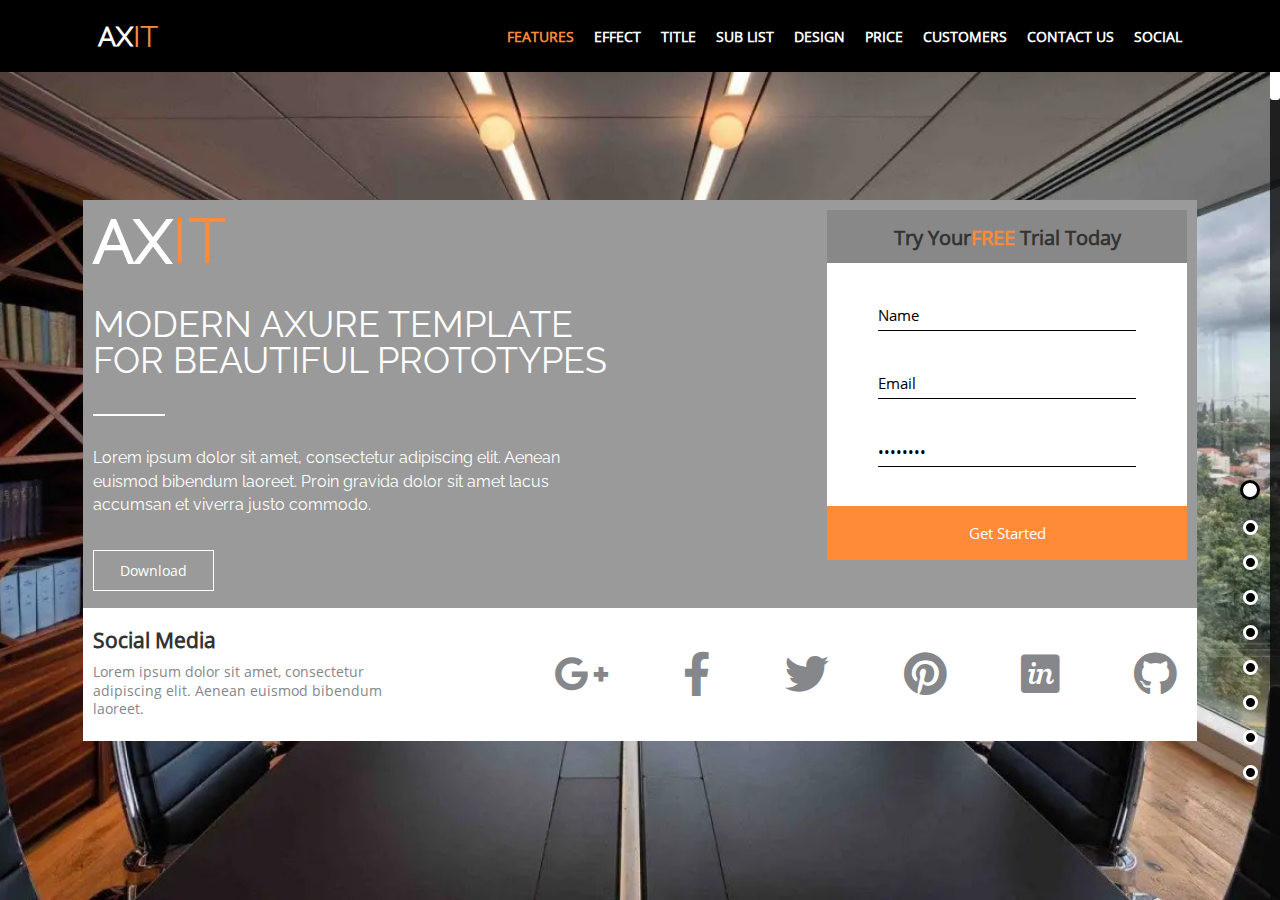
<file: index.html>
<!DOCTYPE html><html lang="en"> <head>	<title>Paralax</title>	<meta charset="UTF-8">	<meta name="format-detection" content="telephone=no">	<link rel="stylesheet" href="css/style.min.css">	<link rel="shortcut icon" href="favicon.ico">	<!-- <meta name="robots" content="noindex, nofollow"> -->	<!-- <meta name="viewport" content="width=device-width, initial-scale=1.0, maximum-scale=1.0, user-scalable=0"> -->	<meta name="viewport" content="width=device-width, initial-scale=1.0"></head><body>	<div class="wrapper">		<header class="header">	<div class="header__content">		<a href="#" class="header__logo">			<div class="logo">				<span>AX</span>				<span>IT</span>			</div>		</a>		<div class="header__menu menu">			<div class="icon-menu">				<span></span>				<span></span>				<span></span>			</div>			<nav class="menu__body">				<ul class="menu__list">					<li><a href="#" class="menu__link">Features</a></li>					<li><a href="#" class="menu__link">effect</a></li>					<li><a href="#" class="menu__link">title</a></li>					<li><a href="#" class="menu__link">sub list</a></li>					<li><a href="#" class="menu__link">design</a></li>					<li><a href="#" class="menu__link">Price</a></li>					<li><a href="#" class="menu__link">Customers</a></li>								<li><a href="#" class="menu__link">Contact us</a></li>					<li><a href="#" class="menu__link">Social</a></li>				</ul>			</nav>		</div>	</div></header>		<main class="page ">			<!-- data-swiper-parallax-opacity="0" data-swiper-parallax="-100%" data-swiper-parallax-duration="1000" --><div class="swiper-scroll">	<div class="swiper-scroll__conteiner">		<!-- ! MAIN BLOCK -->		<div class="swiper-scroll-slide">			<div class="swiper-scroll-slide__pic _pic" data-swiper-parallax-duration="1000">				<picture><source srcset="img/ofis.webp" type="image/webp"><img src="img/ofis.jpg" alt="#"></picture>			</div>			<div class="swiper-scroll-slide__slide-body" data-swiper-parallax-duration="1500">				<div class="swiper-scroll-slide__colums">					<div class=" colum colum-axit">						<div class="colum-axit__title">AX<span>IT</span></div>						<div class="colum-axit__sub-title">MODERN AXURE TEMPLATE							FOR BEAUTIFUL PROTOTYPES						</div>						<div class="white-line"></div>						<div class="colum-axit__text text">Lorem ipsum dolor sit amet, consectetur adipiscing elit. Aenean							euismod bibendum laoreet. Proin gravida dolor sit amet lacus							accumsan et viverra justo commodo.</div>						<div class="colum-axit__row-button">							<div class="colum-axit__button">								<a class="colum-axit__link" href="#">Download</a>							</div>						</div>						<!-- data-spollers="600,max" -->					</div>					<div class="colum colum-form">						<form action="#" class="form" data-spollers="600,max">	<div class="form__ttile" data-spoller>Try Your<span>FREE</span> Trial Today</div>	<div class="form__body">		<div class="form__inputs">			<div class="form__line">				<label for="form-name"  class="form__label"></label>				<input id="form-name" class="input _req" autocomplete="off" type="text" name="form[]" data-erroe="Ошибка"					data-value="Name">			</div>			<div class="form__line">				<label for="form-email" class="form__label"></label>				<input id="form-email" class="input _req" autocomplete="off" type="text" name="form[]" data-erroe="Ошибка"					data-value="Email">			</div>			<div class="form__line">				<label for="form-password"  class="form__label"></label>				<input id="form-password" class="input _req" autocomplete="off" type="password" name="form[]"					data-erroe="Ошибка" data-value="Password">			</div>		</div>		<button  id="form-button" class="form__button">Get Started</button>	</div></form>					</div>				</div>				<div class="row-social">					<div class="row-social__colum-content ">						<div class="row-social__title">Social Media</div>						<div class="row-social__text text">Lorem ipsum dolor sit amet, consectetur adipiscing elit.							Aenean euismod bibendum laoreet.</div>					</div>					<div class="row-social__colum-icons">						<div class="icon-fonts">							<a href="#" class="_icon-google-plus"></a>							<a href="#" class="_icon-facebook"></a>							<a href="#" class="_icon-twitter"></a>							<a href="#" class="_icon-pinterest"></a>							<a href="#" class="_icon-invision"></a>							<a href="#" class="_icon-github"></a>						</div>					</div>				</div>			</div>		</div>		<!-- ! slide  slide-body_tabs -->		<div class="swiper-scroll-slide" data-swiper-parallax-opacity="0" data-swiper-parallax="0%"			data-swiper-parallax-duration="1000">			<div class="swiper-scroll-slide__slide-body swipbody swip-body-tabs" data-swiper-parallax-opacity="0"				data-swiper-parallax="0%" data-swiper-parallax-duration="1000">				<div class="tabs _tabs">					<div class="tabs__conteiner">						<div class="tabs__items">							<div class="tabs__item _tabs-item _active">TAB 1</div>							<div class="tabs__item _tabs-item">TAB 2</div>							<div class="tabs__item _tabs-item">TAB 3</div>						</div>						<div class="tabs__blocks _tabs-block _active">							<div class="tab-block">								<div class="tab-block__colum">									<div class="tab-block__title">Tabs with soft transitioning effect.</div>									<div class="tab-block__text text">Lorem ipsum dolor sit amet, consectetur adipiscing elit.										Aenean euismod										bibendum laoreet. Proin gravida dolor sit amet lacus accumsan et viverra										justo commodo. Proin sodales pulvinar tempor. Cum sociis natoque										penatibus et magnis dis parturient montes.										Lorem ipsum dolor sit amet, consectetur adipiscing elit. Aenean euismod										bibendum laoreet.</div>									<div class="tab-block__button">										<a href="#" class="_btn">Download</a>									</div>								</div>								<div class="tab-block__colum _pic">									<picture><source srcset="img/city.webp" type="image/webp"><img src="img/city.jpg" alt="city"></picture>								</div>							</div>							<div class="tabs__block tab-block"></div>							<div class="tabs__block tab-block"></div>						</div>						<div class="tabs__block _tabs-block">							<div class="tabs-swiper"></div>						</div>						<div class="tabs__block _tabs-block">							<div class="tabs-text">								Lorem ipsum dolor sit amet consectetur, adipisicing elit. Asperiores, assumenda aliquid								recusandae nemo cum ipsum vitae accusantium praesentium fugiat excepturi inventore nam illo								quaerat consectetur quisquam minima delectus corporis ratione!							</div>						</div>					</div>				</div>			</div>		</div>		<!-- ! slide features-1 -->		<div class="swiper-scroll-slide">			<div class="swiper-scroll-slide__slide-body" data-swiper-parallax-opacity="0" data-swiper-parallax="-100%"				data-swiper-parallax-duration="1000">				<div class="two-blocks features-1">					<div class="two-blocks__conteiner features-1__conteiner">						<div class="two-blocks__colum _pic">							<picture><source srcset="img/city.webp" type="image/webp"><img src="img/city.jpg" alt="city"></picture>						</div>						<div class="two-blocks__colum features-1__colum">							<h3>Sub list section</h3>							<div class="line orang"></div>							<div class="twoblocks-colum__text text">Lorem ipsum dolor sit amet, consectetur adipiscing elit.								Aenean								euismod bibendum laoreet. Proin gravida dolor sit amet lacus								accumsan et viverra justo commodo.</div>							<div class="twoblocks-colum__items">								<div class="twoblocks-item">									<div class="twoblocks-item__colum _pic">										<picture><source srcset="img/2.webp" type="image/webp"><img src="img/2.png" alt="ico"></picture>									</div>									<div class="twoblocks-item__colum">										<div class="twoblocks-item__title">Title</div>										<div class="twoblocks-item__text text">											Lorem ipsum dolor sit amet, consectetur adipiscing elit.											Aenean euismod bibendum laoreet. Proin gravida dolor											sit amet lacus accumsan et viverra justo commodo.										</div>									</div>								</div>								<div class="twoblocks-item">									<div class="twoblocks-item__colum _pic">										<picture><source srcset="img/2.webp" type="image/webp"><img src="img/2.png" alt="ico"></picture>									</div>									<div class="twoblocks-item__colum">										<div class="twoblocks-item__title">Title</div>										<div class="twoblocks-item__text text">											Lorem ipsum dolor sit amet, consectetur adipiscing elit.											Aenean euismod bibendum laoreet. Proin gravida dolor											sit amet lacus accumsan et viverra justo commodo.										</div>									</div>								</div>							</div>						</div>					</div>				</div>			</div>		</div>		<!-- ! slide  features-2-->		<div class="swiper-scroll-slide">			<div class="swiper-scroll-slide__slide-body" data-swiper-parallax-opacity="0" data-swiper-parallax="100%"				data-swiper-parallax-duration="1000">				<div class="two-blocks features-2">					<div class="two-blocks__conteiner features-2__conteiner">						<div class="two-blocks__colum features-2__colum">							<h3>Sub list section</h3>							<div class="line orang"></div>							<div class="twoblocks-colum__text text">								Lorem ipsum dolor sit amet, consectetur adipiscing elit.								Aenean								euismod bibendum laoreet. Proin gravida dolor sit amet lacus								accumsan et viverra justo commodo.								<br><br>								Lorem ipsum dolor sit amet consectetur adipisicing elit. Totam dolor sequi earum placeat eveniet								tenetur iste vel aperiam, dolores sunt ex minus?							</div>						</div>						<div class="two-blocks__colum _pic">							<picture><source srcset="img/city.webp" type="image/webp"><img src="img/city.jpg" alt="city"></picture>						</div>					</div>				</div>			</div>		</div>		<!-- ! slide  why-->		<div class="swiper-scroll-slide" data-swiper-parallax-opacity="0" data-swiper-parallax="-100%"			data-swiper-parallax-duration="1000">			<div class="swiper-scroll-slide__slide-body">				<div class="three-colum why">					<div class="three-colum__conteiner why-conteiner">						<div class="three-colum__row-title">							<h2>WHY THIS IS AWESOME</h2>							<div class="line orang"></div>							<div class="three-colum__sub-title text">Lorem ipsum dolor sit amet, consectetur adipiscing elit.							</div>						</div>						<div class="three-colum__row-items why-items">							<div class="three-item">								<div class="three-item__pic">									<picture><source srcset="img/2.webp" type="image/webp"><img src="img/2.png" alt="ico"></picture>								</div>								<h3>Thoughtful Design</h3>								<div class="three-item__text text">Lorem ipsum dolor sit amet, consectetur adipiscing									elit. Aenean euismod bibendum laoreet. Proin gravida									dolor sit amet lacus accumsan et viverra.</div>							</div>							<div class="three-item">								<div class="three-item__pic">									<picture><source srcset="img/3.webp" type="image/webp"><img src="img/3.png" alt="ico"></picture>								</div>								<h3>Thoughtful Design</h3>								<div class="three-item__text text">Lorem ipsum dolor sit amet, consectetur adipiscing									elit. Aenean euismod bibendum laoreet. Proin gravida									dolor sit amet lacus accumsan et viverra.</div>							</div>							<div class="three-item">								<div class="three-item__pic">									<picture><source srcset="img/4.webp" type="image/webp"><img src="img/4.png" alt="ico"></picture>								</div>								<h3>Thoughtful Design</h3>								<div class="three-item__text text">Lorem ipsum dolor sit amet, consectetur adipiscing									elit. Aenean euismod bibendum laoreet. Proin gravida									dolor sit amet lacus accumsan et viverra.</div>							</div>						</div>					</div>				</div>			</div>		</div>		<!-- ! slide  price-->		<div class="swiper-scroll-slide" data-swiper-parallax-opacity="0" data-swiper-parallax="-100%"			data-swiper-parallax-duration="1000">			<div class="swiper-scroll-slide__slide-body">				<div class="three-colum price">					<div class="three-colum__conteiner price-conteiner">						<div class="three-colum__row-title">							<h2>PRICING OPTIONS</h2>							<div class="line white"></div>							<div class="three-colum__sub-title text">Lorem ipsum dolor sit amet, consectetur adipiscing elit.							</div>						</div>						<div class="three-colum__row-items price-items">							<a href="#" class="price-item">								<div class="price-item__conteiner">									<div class="price-item__header">Basic</div>									<div class="price-item__body">										<div class="price-item__dolar">$<span>0</span></div>										<div class="price-item__text text">Monthly Payment</div>									</div>									<div class="price-item__footer">										<span></span>									</div>								</div>							</a>							<a href="#" class="price-item">								<div class="price-item__conteiner">									<div class="price-item__header">Professional</div>									<div class="price-item__body">										<div class="price-item__dolar">$<span>19</span></div>										<div class="price-item__text text">Monthly Payment</div>									</div>									<div class="price-item__footer">										<span>OUR MOST POPULAR</span>									</div>								</div>							</a>							<a href="#" class="price-item">								<div class="price-item__conteiner">									<div class="price-item__header">Enterprise</div>									<div class="price-item__body">										<div class="price-item__dolar">$<span>70</span></div>										<div class="price-item__text text">Monthly Payment</div>									</div>									<div class="price-item__footer">										<span></span>									</div>								</div>							</a>						</div>					</div>				</div>			</div>		</div>		<!-- ! slide  CUSTOMERS-->		<div class="swiper-scroll-slide" data-swiper-parallax-opacity="0" data-swiper-parallax="-100%"			data-swiper-parallax-duration="1000">			<div class="swiper-scroll-slide__slide-body">				<div class="three-colum customers">					<div class="three-colum__conteiner customers-conteiner">						<div class="three-colum__row-title">							<h2>WHAT OUR CUSTOMERS ARE SAYING</h2>							<div class="line orang"></div>							<div class="three-colum__sub-title text">Lorem ipsum dolor sit amet, consectetur adipiscing elit.							</div>						</div>						<div class="three-colum__row-items customers-items">							<a href="#" class="customers-item">								<div class="customers-item__conteiner">									<div class="customers-item__text text">Lorem ipsum dolor sit amet,										consectetur adipisicing elit. Doloribus										accusamus expedita repellat similique										odio aspernatur ex, architecto eaque										quo suscipit.</div>									<div class="customers-item__info-row">										<div class="customers-item__pic _pic">											<img src="img/ava.webp" alt="ava">										</div>										<div class="customers-item__name">Jeremy H.											<div class="customers-item__custumers">Manager</div>										</div>									</div>								</div>							</a>							<a href="#" class="customers-item">								<div class="customers-item__conteiner">									<div class="customers-item__text text">Lorem ipsum dolor sit amet,										consectetur adipisicing elit. Doloribus										accusamus expedita repellat similique										odio aspernatur ex, architecto eaque										quo suscipit.</div>									<div class="customers-item__info-row">										<div class="customers-item__pic _pic">											<img src="img/ava.webp" alt="ava">										</div>										<div class="customers-item__name">Jeremy H.											<div class="customers-item__custumers">Manager</div>										</div>									</div>								</div>							</a>							<a href="#" class="customers-item">								<div class="customers-item__conteiner">									<div class="customers-item__text text">Lorem ipsum dolor sit amet,										consectetur adipisicing elit. Doloribus										accusamus expedita repellat similique										odio aspernatur ex, architecto eaque										quo suscipit.</div>									<div class="customers-item__info-row">										<div class="customers-item__pic _pic">											<img src="img/ava.webp" alt="ava">										</div>										<div class="customers-item__name">Jeremy H.											<div class="customers-item__custumers">Manager</div>										</div>									</div>								</div>							</a>						</div>					</div>				</div>			</div>		</div>		<!-- ! slide  STYLISH-->		<div class="swiper-scroll-slide" data-swiper-parallax-opacity="0" data-swiper-parallax="-100%"			data-swiper-parallax-duration="1000">			<div class="stilish-grey-body">				<div class="three-colum stilish">					<div class="three-colum__conteiner stilish-conteiner">						<div class="three-colum__row-title stilish-row-title">							<h2>STYLISH AXURE DESIGN</h2>							<div class="line white"></div>							<div class="three-colum__sub-title text">Lorem ipsum dolor sit amet, consectetur adipiscing elit.							</div>						</div>						<div class="three-colum__button">							<a href="#" class="_btn">Download</a>						</div>					</div>				</div>			</div>			<div class="swiper-scroll-slide__slide-body contact-us">				<!-- ! CONTACT US ========================================================================= -->				<div class="three-colum__row-title">					<h2>CONTACT US</h2>					<div class="line orang"></div>					<div class="three-colum__sub-title text">Lorem ipsum dolor sit amet, consectetur adipiscing elit.					</div>				</div>				<form action="#" class="form-us">					<div class="form-us__body">						<div class="form-us__row-body">							<div class="form-us__inputs">								<div class="form-us__inputs-conteiner">									<div class="form-us__line">										<label for="form-us-name" class="form-us__label"></label>										<input id="form-us-name" class="input _req" autocomplete="off" type="text" name="form[]"											data-erroe="Ошибка" data-value="Name">									</div>									<div class="form-us__line">										<label for="form-us-Email" class="form-us__label"></label>										<input id="form-us-Email" class="input _req" autocomplete="off" type="text" name="form[]"											data-erroe="Ошибка" data-value="Email">									</div>									<div class="form-us__line">										<label for="form-us-Subject" class="form-us__label"></label>										<input id="form-us-Subject" class="input _req" autocomplete="off" type="text"											name="form[]" data-erroe="Ошибка" data-value="Subject">									</div>								</div>							</div>							<div class="form-us__area-conteiner">								<textarea class="form-us__area text" id="#" cols="1" rows="1" name="form[]"									data-value="message"></textarea>							</div>						</div>						<div class="form-us__button">							<button id="form-us-button" class="_btn">Send Message</button>						</div>					</div>				</form>			</div>		</div>		<!-- ! slide  CUSTOMERS-->		<div class="swiper-scroll-slide footer" data-swiper-parallax-opacity="0.5" data-swiper-parallax="-50%"			data-swiper-parallax-duration="1500">			<footer class="footer">				<div class="footer__pic _pic" data-swiper-parallax-opacity="0" data-swiper-parallax="-100%"					data-swiper-parallax-duration="1000">					<picture><source srcset="img/footer.webp" type="image/webp"><img src="img/footer.jpg" alt="footer"></picture>				</div>				<div class="footer-row-social__colum-icons">					<div class="footer-icon-fonts">						<a href="#" class="_icon-google-plus"></a>						<a href="#" class="_icon-facebook"></a>						<a href="#" class="_icon-twitter"></a>						<a href="#" class="_icon-pinterest"></a>						<a href="#" class="_icon-invision"></a>						<a href="#" class="_icon-github"></a>					</div>				</div>			</footer>			<div class="swiper-scroll-slide__slide-body">			</div>		</div>	</div></div><div class="swiper-scroll__pagination"></div><div class="swiper-scroll__scroll"></div>		</main>			</div>	<div class="popup popup_popup">	<div class="popup__content">		<div class="popup__body">			<div class="popup__close"></div>		</div>	</div></div><div class="popup popup_massagename-message">	<div class="popup__content">		<div class="popup__body">			<div class="popup__close"></div>		</div>	</div></div><div class="popup popup_video">	<div class="popup__content">		<div class="popup__body">			<div class="popup__close popup__close_video"></div>			<div class="popup__video _video"></div>		</div>	</div></div>	<!-- Swiper --><!-- <script src="https://unpkg.com/swiper/swiper-bundle.min.js"></script> --><script src="js/vendors.min.js"></script><script src="js/app.min.js"></script></body></html>
</file>
<file: css/style.min.css>
@charset "UTF-8";@font-face{font-family:OpenSans;font-display:swap;src:url(../fonts/OpenSans.woff) format("woff"),url(../fonts/OpenSans.woff2) format("woff2");font-weight:400;font-style:normal}@font-face{font-family:Raleway;font-display:swap;src:url(../fonts/Raleway.woff) format("woff"),url(../fonts/Raleway.woff2) format("woff2");font-weight:400;font-style:normal}@font-face{font-family:icons;font-display:swap;src:url(../fonts/icons.woff) format("woff"),url(../fonts/icons.woff2) format("woff2");font-weight:400;font-style:normal}@font-face{font-family:icons;font-display:swap;src:url(../fonts/icons.woff) format("woff"),url(../fonts/icons.woff2#icons) format("woff2");font-weight:400;font-style:normal;font-display:block}[class*=" _icon-"]:before,[class^=_icon-]:before{color:#86878b;font-size:44px;font-family:icons;font-style:normal;font-weight:400;font-variant:normal;text-transform:none;line-height:1;-webkit-font-smoothing:antialiased;-moz-osx-font-smoothing:grayscale}[class*=" _icon-"]:before,[class^=_icon-]:before{display:block}._icon-google-plus:before{content:""}._icon-facebook:before{content:""}._icon-twitter:before{content:""}._icon-pinterest:before{content:""}._icon-invision:before{content:""}._icon-github:before{content:""}*{padding:0;margin:0;border:0}*,:after,:before{-webkit-box-sizing:border-box;box-sizing:border-box}aside,footer,header,nav,section{display:block}html{font-size:16px}body,html{height:100%;min-width:320px}body{line-height:1;font-family:OpenSans;-ms-text-size-adjust:100%;-moz-text-size-adjust:100%;-webkit-text-size-adjust:100%}button,input,textarea{font-family:OpenSans;font-size:inherit}input::-ms-clear{display:none}button{cursor:pointer;background-color:inherit}button::-moz-focus-inner{padding:0;border:0}a,a:visited{text-decoration:none}a:hover{text-decoration:none}ul li{list-style:none}img{vertical-align:top}h1,h2,h3,h4,h5,h6{font-weight:inherit;font-size:inherit}body{scroll-behavior:smooth;color:#000}body._lock{overflow:visible}.wrapper{width:100%;min-height:100%;overflow:hidden}._container{max-width:1102px;margin:0 auto}.btn{display:-webkit-inline-box;display:-ms-inline-flexbox;display:inline-flex;padding:0 0}.btn._fw{width:100%}.select{position:relative}.select__item{position:relative}.select__title{color:#000;border:1px solid #d9d9d9;background-color:#fff;cursor:pointer;border-radius:4px}.select__value{display:-webkit-box;display:-ms-flexbox;display:flex;font-size:14px;height:30px;padding:0 15px;-webkit-box-align:center;-ms-flex-align:center;align-items:center;-webkit-box-pack:justify;-ms-flex-pack:justify;justify-content:space-between;-webkit-box-orient:horizontal;-webkit-box-direction:reverse;-ms-flex-direction:row-reverse;flex-direction:row-reverse}.select__value span{height:1em;overflow:hidden;display:-webkit-box;-webkit-line-clamp:1;-webkit-box-orient:vertical}.select__value:before{content:"";display:inline-block;-webkit-transition:all .3s ease 0s;-o-transition:all .3s ease 0s;transition:all .3s ease 0s;width:11px;height:7px;background:url(../img/icons/select.svg) center/100% no-repeat}.select__input{width:100%;background-color:transparent;height:100%}.select__options{color:#000;position:absolute;top:29px;border-radius:0 0 4px 4px;min-width:100%;left:0;background-color:#fff;border-top:0;border:1px solid #d9d9d9;border-top:0;font-size:14px;padding:10px 0 5px 0}.select__option{cursor:pointer;padding:5px 15px;margin:0}.select._active{z-index:5}.select._active .select__value:before{-webkit-transform:rotate(-180deg);-ms-transform:rotate(-180deg);transform:rotate(-180deg)}.select._active .select__options{display:block}input[type=email],input[type=tel],input[type=text],textarea{-webkit-appearance:none;-moz-appearance:none;appearance:none}input[type=email]:focus,input[type=tel]:focus,input[type=text]:focus,textarea:focus{outline:0}.input{border-radius:0!important;width:100%;display:block;padding:0 0;font-size:calc(14px + 0 * ((100vw - 320px)/ 794));color:#bdbdbd;font-weight:400;font-family:OpenSans;height:31px}.input._focus{color:#000}.input._error{border:1px solid red}textarea.input{resize:none;padding:0 0}.checkbox{position:relative}.checkbox__input{position:absolute;width:0;height:0;opacity:0;visibility:hidden}.checkbox__input:checked+.checkbox__text:before{background:#fff url(../img/icons/check.svg) center no-repeat}.checkbox__text{display:-webkit-inline-box;display:-ms-inline-flexbox;display:inline-flex;-webkit-box-align:center;-ms-flex-align:center;align-items:center;position:relative;font-size:16px;color:#fff;letter-spacing:-.3px;line-height:calc(20 / 16);cursor:pointer}.checkbox__text:before{content:"";-ms-flex-item-align:start;align-self:flex-start;margin:0 14px 0 0;-webkit-box-flex:0;-ms-flex:0 0 20px;flex:0 0 20px;left:0;top:0;width:20px;height:18px;background:#fff;border:1px solid #a7a9ac}.checkbox a{color:#fff;text-decoration:underline}.checkbox._error .checkbox__text:before{border:1px solid #ee1212}.options{display:-webkit-box;display:-ms-flexbox;display:flex;-webkit-box-orient:vertical;-webkit-box-direction:normal;-ms-flex-direction:column;flex-direction:column;-webkit-box-align:start;-ms-flex-align:start;align-items:flex-start}.options__item{position:relative;cursor:pointer}.options__input{position:absolute;width:0;height:0;opacity:0;left:0;top:0;visibility:hidden}.options__input:checked+.options__text:after{-webkit-transform:scale(1);-ms-transform:scale(1);transform:scale(1)}.options__text{display:-webkit-inline-box;display:-ms-inline-flexbox;display:inline-flex;-webkit-box-align:center;-ms-flex-align:center;align-items:center;position:relative;font-size:16px;color:#fff;letter-spacing:-.3px;line-height:calc(20 / 16)}.options__text:before{content:"";-ms-flex-item-align:start;align-self:flex-start;margin:0 14px 0 0;-webkit-box-flex:0;-ms-flex:0 0 20px;flex:0 0 20px;left:0;top:0;border-radius:50%;width:20px;height:18px;background:#fff;border:1px solid #a7a9ac}.options__text:after{content:"";-webkit-transition:all .3s ease 0s;-o-transition:all .3s ease 0s;transition:all .3s ease 0s;-webkit-transform:scale(0);-ms-transform:scale(0);transform:scale(0);width:10px;height:10px;border-radius:50%;background-color:#77243a;position:absolute;left:5px;top:4px}.rating{display:-webkit-box;display:-ms-flexbox;display:flex;-webkit-box-align:end;-ms-flex-align:end;align-items:flex-end;font-size:40px;line-height:.75;-webkit-transition:opacity .3s ease 0s;-o-transition:opacity .3s ease 0s;transition:opacity .3s ease 0s}.rating.rating_sending{opacity:.2}.rating.rating_set .rating__active,.rating.rating_set .rating__item{cursor:pointer}.rating__body{position:relative}.rating__body::before{content:"★★★★★";display:block}.rating__active{position:absolute;width:0%;height:100%;top:0;left:0;overflow:hidden}.rating__active::before{content:"★★★★★";position:absolute;width:100%;height:100%;top:0;left:0;color:#ffd300}.rating__items{display:-webkit-box;display:-ms-flexbox;display:flex;position:absolute;width:100%;height:100%;top:0;left:0}.rating__item{-webkit-box-flex:0;-ms-flex:0 0 20%;flex:0 0 20%;height:100%;opacity:0}.rating__value{font-size:50%;line-height:1;padding:0 0 0 10px}.quantity{width:88px;height:40px;display:-webkit-box;display:-ms-flexbox;display:flex;border:1px solid rgba(166,166,166,.45)}.quantity__button{-webkit-box-flex:0;-ms-flex:0 0 30px;flex:0 0 30px;position:relative;cursor:pointer}.quantity__button::after,.quantity__button::before{content:"";position:absolute;top:50%;left:50%;-webkit-transition:all .3s ease 0s;-o-transition:all .3s ease 0s;transition:all .3s ease 0s;margin:0 0 0 -4.5px;background-color:#a6a6a6;width:9px;height:1px}.quantity__button_plus::before{-webkit-transform:rotate(-90deg);-ms-transform:rotate(-90deg);transform:rotate(-90deg)}.quantity__input{-webkit-box-flex:1;-ms-flex:1 1 auto;flex:1 1 auto}.quantity__input input{height:100%;color:#a6a6a6;font-size:12px;width:100%;text-align:center}.form-us{padding:0 20px 0 20px}.form-us__row-body{display:-webkit-box;display:-ms-flexbox;display:flex;-webkit-box-pack:justify;-ms-flex-pack:justify;justify-content:space-between}.form-us__inputs-conteiner{padding:0 20px 0 0}.form-us__area-conteiner{width:100%;padding:0 0 0 20px;-webkit-box-flex:0;-ms-flex:0 0 50%;flex:0 0 50%}.form-us__inputs{width:100%}.form-us__area{padding:0 10px 0 10px;height:153px;max-width:527px;width:100%;resize:none;border-bottom:1px solid rgba(14,14,14,.2)}.form-us__line{max-width:527px;padding:0 0 30px 0}.form-us__button{display:-webkit-box;display:-ms-flexbox;display:flex;-webkit-box-pack:center;-ms-flex-pack:center;justify-content:center;padding:43px 0 0 0}.form-us .input{height:31px;border-bottom:1px solid rgba(14,14,14,.2);padding:0 0 0 10px;font-size:calc(14px + 0 * ((100vw - 320px)/ 794));color:#86878b;font-weight:400;font-family:OpenSans}.row:after{display:block;content:"";clear:both}.rub:after{content:"₽"}ol.counter{list-style-type:none;counter-reset:item}ol.counter li{position:relative;padding:0 0 0 45px}ol.counter li:before{counter-increment:item;content:counter(item);position:absolute;left:0;top:0;color:#818181;font-size:14px;font-weight:700;text-align:center;line-height:26px;border-radius:50%;width:28px;height:28px;border:1px solid #4274bb}.ellipsis{display:block;overflow:hidden;width:100%;white-space:nowrap;-o-text-overflow:ellipsis;text-overflow:ellipsis}.es{overflow:hidden;white-space:nowrap;-o-text-overflow:ellipsis;text-overflow:ellipsis}.table{display:table;font-size:0;width:100%}.trow{display:table-row}.cell{display:table-cell}.cell.full{width:100%}._ibg{position:relative}._ibg img{position:absolute;width:100%;height:100%;top:0;left:0;-o-object-fit:cover;object-fit:cover}body.ie ._ibg{background-position:center;background-size:cover;background-repeat:no-repeat}body.ie ._ibg img{width:0;height:0;opacity:0;visibility:hidden}._video{position:relative;overflow:hidden;height:0;padding-bottom:56.25%}._video embed,._video iframe,._video object,._video video{position:absolute;top:0;left:0;width:100%;height:100%}.videobg embed,.videobg iframe,.videobg object,.videobg video{position:fixed;top:50%;left:50%;min-width:100%;min-height:100%;width:auto;height:auto;z-index:-100;-webkit-transform:translateX(-50%) translateY(-50%);-ms-transform:translateX(-50%) translateY(-50%);transform:translateX(-50%) translateY(-50%);background-size:cover}._more-content{-webkit-transition:all .3s ease 0s;-o-transition:all .3s ease 0s;transition:all .3s ease 0s;overflow:hidden}._more-link{cursor:pointer}._more-link span{font-style:normal}._more-link span:first-child{display:block}._more-link span:last-child{display:none}._more-link._active span{font-style:normal}._more-link._active span:first-child{display:none}._more-link._active span:last-child{display:block}#map{background:url(../img/icons/loading.gif) center/50px no-repeat}._swiper{overflow:hidden}._swiper .swiper-wrapper{width:100%;height:100%;-webkit-box-sizing:content-box;box-sizing:content-box;display:-webkit-box;display:-ms-flexbox;display:flex;position:relative}._swiper.swiper-container-vertical .swiper-wrapper{-webkit-box-orient:vertical;-webkit-box-direction:normal;-ms-flex-direction:column;flex-direction:column}._swiper.swiper-container-autoheight .swiper-wrapper{-webkit-box-align:start;-ms-flex-align:start;align-items:flex-start}.swiper-container-initialized .swiper-slide{-ms-flex-negative:0;flex-shrink:0}.swiper-container-android .swiper-slide,.swiper-container-android .swiper-wrapper{-webkit-transform:translate3d(0,0,0);transform:translate3d(0,0,0)}.swiper-button-lock{display:none!important}._tabs-block{display:none}._tabs-block._active{display:block}.mirror{-webkit-transform:scale(-1,1);-ms-transform:scale(-1,1);transform:scale(-1,1)}.nicescroll-rails{z-index:1000!important}._custom-scroll{position:fixed;right:0;top:0;width:3px;height:100%;z-index:1000}._custom-scroll__line{background-color:rgba(0,0,0,.5);border-radius:3px 0 0 3px;position:relative;left:0;top:0;width:100%}._pic{width:100%;height:100%}._pic img{width:100%;height:100%;-o-object-fit:cover;object-fit:cover;-o-object-position:center;object-position:center}._btn{border:1px solid #fff;padding:16px 25px 16px 25px;font-size:calc(15px + 0 * ((100vw - 320px)/ 794));color:#fff;font-weight:600;font-family:OpenSans;background-color:#ff8b38;border-radius:2px}h2{text-align:center;font-size:calc(36px + 0 * ((100vw - 320px)/ 794));color:#212121;font-weight:400;font-family:Raleway;padding:15px 0 30px 0}h3{text-align:center;font-size:calc(20px + 0 * ((100vw - 320px)/ 794));color:#333;font-weight:700;font-family:OpenSans;padding:15px 0 30px 0}.line{margin:0 auto;width:72px;height:2px}.white{background-color:#fff}.orang{background-color:#ff8b38}.popup{-webkit-overflow-scrolling:touch;z-index:100;padding:30px 10px;position:fixed;top:0;left:0;width:100%;height:100%;-webkit-transition:visibility .8s ease 0s;-o-transition:visibility .8s ease 0s;transition:visibility .8s ease 0s;visibility:hidden}.popup::before{content:"";background-color:rgba(0,0,0,.9);position:fixed;width:100%;height:100%;top:0;left:0;opacity:0;-webkit-transition:opacity .8s ease 0s;-o-transition:opacity .8s ease 0s;transition:opacity .8s ease 0s}.popup.show{visibility:visible;overflow:auto}.popup.show::before{opacity:1}.popup.show .popup__body{-webkit-transform:scale(1);-ms-transform:scale(1);transform:scale(1)}.popup._active{overflow:auto;visibility:visible}.popup._active::before{opacity:1}.popup._active .popup__body{-webkit-transition:all .3s ease .2s;-o-transition:all .3s ease .2s;transition:all .3s ease .2s;-webkit-transform:scale(1);-ms-transform:scale(1);transform:scale(1)}.popup__content{display:-webkit-box;display:-ms-flexbox;display:flex;-webkit-box-orient:vertical;-webkit-box-direction:normal;-ms-flex-direction:column;flex-direction:column;-webkit-box-align:center;-ms-flex-align:center;align-items:center;min-height:100%;-webkit-box-flex:1;-ms-flex:1 1 auto;flex:1 1 auto;width:100%;display:flex;-webkit-box-pack:center;-ms-flex-pack:center;justify-content:center;align-items:center}.popup__body{-webkit-transform:scale(0);-ms-transform:scale(0);transform:scale(0);-webkit-transition:all .3s ease 0s;-o-transition:all .3s ease 0s;transition:all .3s ease 0s;background-color:#fff;padding:50px;width:100%;max-width:800px}.popup__close{width:15px;height:15px;position:absolute;top:0;right:0;cursor:pointer;z-index:30;background:url(../img/icons/close.svg) 0 0 no-repeat}.header{position:fixed;top:0;left:0;z-index:10;width:100%;background-color:#000}.header__content{display:-webkit-box;display:-ms-flexbox;display:flex;-webkit-box-pack:justify;-ms-flex-pack:justify;justify-content:space-between;margin:0 auto;max-width:1114px;padding:0 15px;-webkit-box-align:center;-ms-flex-align:center;align-items:center;min-height:72px}.header__logo{-webkit-box-flex:0;-ms-flex:0 0 20px;flex:0 0 20px;color:#fff;font-size:44px;position:relative;z-index:5}.header__menu{-webkit-box-flex:0;-ms-flex:0 0 auto;flex:0 0 auto}.menu__list{display:-webkit-box;display:-ms-flexbox;display:flex;-webkit-box-pack:justify;-ms-flex-pack:justify;justify-content:space-between}.menu__link{font-size:calc(14px + 0 * ((100vw - 320px)/ 794));color:#fff;font-weight:600;font-family:OpenSans;text-transform:uppercase}.menu__link._active{font-size:calc(14px + 0 * ((100vw - 320px)/ 794));color:#ff8b38;font-weight:600;font-family:OpenSans}.menu__dotted{height:20px;position:relative}.menu__dotted:before{content:"⁝";position:absolute;top:0;left:0;z-index:10}.menu__list li{margin:0 10px}.menu__list li:last-child{margin-right:0}.menu__list li:first-child{margin-left:0}.icon-menu{display:none}.logo{display:-webkit-box;display:-ms-flexbox;display:flex;-webkit-box-align:end;-ms-flex-align:end;align-items:flex-end}.logo span{font-size:calc(27px + 0 * ((100vw - 320px)/ 794));color:#fff;font-weight:700;font-family:Raleway}.logo span+span{font-size:calc(30px + 0 * ((100vw - 320px)/ 794));color:#ff8b38;font-weight:200;font-family:Raleway;line-height:.9}.footer{position:relative;display:-webkit-box;display:-ms-flexbox;display:flex;padding:0;width:100%}.footer-row-social__colum-icons{display:-webkit-box;display:-ms-flexbox;display:flex;-webkit-box-pack:center;-ms-flex-pack:center;justify-content:center;-webkit-box-align:end;-ms-flex-align:end;align-items:flex-end;position:relative;z-index:10;width:100%}.footer-icon-fonts{display:-webkit-box;display:-ms-flexbox;display:flex;-webkit-box-pack:justify;-ms-flex-pack:justify;justify-content:space-between;width:100%;background-color:#000;padding:10px 50px 20px 50px}.footer__pic._pic{position:absolute;top:0;left:0;z-index:0;width:100%;height:100%}.swiper-scroll{position:fixed;top:0;left:0;z-index:1;width:100%;height:100%;overflow:hidden}.swiper-scroll__conteiner{display:-webkit-box;display:-ms-flexbox;display:flex;-webkit-box-orient:vertical;-webkit-box-direction:normal;-ms-flex-direction:column;flex-direction:column;width:100%;height:100%}.swiper-scroll-slide{-webkit-box-flex:1;-ms-flex:1 0 100%;flex:1 0 100%;position:relative;z-index:1}.swiper-scroll__pagination{position:absolute;z-index:10;top:70%;right:0;-webkit-transform:translate(-100%,-50%);-ms-transform:translate(-100%,-50%);transform:translate(-100%,-50%);display:-webkit-box;display:-ms-flexbox;display:flex;-webkit-box-orient:vertical;-webkit-box-direction:normal;-ms-flex-direction:column;flex-direction:column;-webkit-box-align:center;-ms-flex-align:center;align-items:center}.swiper-scroll__bullet{width:15px;height:15px;cursor:pointer;background-color:#000;border:3px solid #fff;margin:10px 0;border-radius:50%;-webkit-transition:background-color .3s ease 0s;-o-transition:background-color .3s ease 0s;transition:background-color .3s ease 0s}.swiper-scroll__bullet_active{width:20px;height:20px;cursor:pointer;background-color:#fff;border:3px solid #000;margin:10px 0;border-radius:50%;-webkit-transition:background-color .3s ease 0s;-o-transition:background-color .3s ease 0s;transition:background-color .3s ease 0s}.swiper-scroll__scroll{position:absolute;top:0;right:0;width:10px;height:100%;background-color:rgba(10,10,10,.8);z-index:5}.swiper-scroll__drag-scroll{position:absolute;top:0;left:0;width:100%;background-color:#fff;border-radius:3px;cursor:pointer;z-index:6}.swiper-scroll-slide__slide-body{padding:200px 0 0 0}.page{-webkit-box-flex:1;-ms-flex:1 1 auto;flex:1 1 auto}.text{font-size:calc(12px + 2 * ((100vw - 320px)/ 794));color:#86878b;font-weight:400;font-family:OpenSans;line-height:1.3}.swiper-scroll-slide__pic{position:absolute;z-index:1;top:0;left:0}.swiper-scroll-slide__slide-body{position:relative;z-index:20;max-width:1114px;margin:0 auto}.swiper-scroll-slide__colums{height:auto;padding:10px;position:relative;z-index:20;display:-webkit-box;display:-ms-flexbox;display:flex;-webkit-box-pack:justify;-ms-flex-pack:justify;justify-content:space-between;background-color:#9a9a9a}.colum{-webkit-box-flex:0;-ms-flex:0 0 50%;flex:0 0 50%}.colum-axit{padding-right:30px;-webkit-box-ordinal-group:2;-ms-flex-order:1;order:1}.colum-axit__title{padding:0 0 16.5px 0;font-size:calc(60px + 0 * ((100vw - 320px)/ 794));color:#fff;font-weight:600;font-family:Raleway}.colum-axit__title span{font-size:calc(63px + 0 * ((100vw - 320px)/ 794));color:#ff8b38;font-weight:100;font-family:Raleway}.colum-axit__sub-title{padding:16.5px 0 36px 0;font-size:calc(36px + 0 * ((100vw - 320px)/ 794));color:#fff;font-weight:400;font-family:Raleway}.colum-axit__text{padding:30px 0 44px 0;font-size:calc(14px + 2 * ((100vw - 320px)/ 794));color:#fff;font-weight:300;font-family:Raleway;line-height:1.44}.colum-axit__button{padding:1px 0 20px 0}.colum-axit__link{padding:10px 26px 10px 26px;border:1px solid #fff;font-size:calc(14px + 0 * ((100vw - 320px)/ 794));color:#fff;font-weight:400;font-family:OpenSans}.white-line{width:72px;height:2px;background-color:#fff}.colum-form{-webkit-box-flex:0;-ms-flex:0 0 auto;flex:0 0 auto;-webkit-box-ordinal-group:3;-ms-flex-order:2;order:2}.form{width:360px;background-color:#fff}.form__ttile{text-align:center;padding:18px 0 15px 0;background-color:#888;font-size:calc(20px + 0 * ((100vw - 320px)/ 794));color:#333;font-weight:700;font-family:OpenSans}.form__ttile span{position:relative;color:#ff8b38}.form__ttile span:before{content:"";position:absolute;top:30px;left:18.5px;z-index:10;width:20px;height:2px;background-color:#fff;-webkit-transform:rotate(-45deg);-ms-transform:rotate(-45deg);transform:rotate(-45deg);-webkit-transition-duration:.3s;-o-transition-duration:.3s;transition-duration:.3s}.form__ttile span:after{content:"";position:absolute;top:30px;left:5.5px;z-index:10;width:20px;height:2px;background-color:#fff;-webkit-transform:rotate(45deg);-ms-transform:rotate(45deg);transform:rotate(45deg);-webkit-transition-duration:.3s;-o-transition-duration:.3s;transition-duration:.3s}.form__ttile._active{text-align:center;padding:18px 0 15px 0;background-color:#888;font-size:calc(20px + 0 * ((100vw - 320px)/ 794));color:#333;font-weight:700;font-family:OpenSans}.form__ttile._active span{position:relative;color:#ff8b38}.form__ttile._active span:before{-webkit-transform:rotate(45deg);-ms-transform:rotate(45deg);transform:rotate(45deg);-webkit-transition-duration:.3s;-o-transition-duration:.3s;transition-duration:.3s}.form__ttile._active span:after{-webkit-transform:rotate(-45deg);-ms-transform:rotate(-45deg);transform:rotate(-45deg);-webkit-transition-duration:.3s;-o-transition-duration:.3s;transition-duration:.3s}.form__inputs{height:auto;max-width:278px;margin:0 auto;padding:0 10px 0 10px}.form__line{padding:36px 0 0 0;border-bottom:1px solid #000}.form__button{margin-top:39px;width:100%;font-size:calc(15px + 0 * ((100vw - 320px)/ 794));color:#fff;font-weight:400;font-family:OpenSans;background-color:#ff8b38;text-align:center;height:54px}.input{height:31px;font-size:calc(15px + 0 * ((100vw - 320px)/ 794));color:#000;font-weight:400;font-family:OpenSans}.row-social{margin:0 0 20px 0;width:100%;padding:0 10px 0 10px;display:-webkit-box;display:-ms-flexbox;display:flex;-webkit-box-pack:justify;-ms-flex-pack:justify;justify-content:space-between;background-color:#fff}.row-social__colum-content{padding:22px 0 22px 0;-webkit-box-flex:0;-ms-flex:0 1 360px;flex:0 1 360px;min-width:300px}.row-social__title{padding:0 0 12px 0;font-size:calc(16px + 4 * ((100vw - 320px)/ 794));color:#333;font-weight:700;font-family:OpenSans}.row-social__text{font-size:calc(12px + 2 * ((100vw - 320px)/ 794));color:#86878b;font-weight:400;font-family:OpenSans}.row-social__colum-icons{display:-webkit-box;display:-ms-flexbox;display:flex;-webkit-box-align:center;-ms-flex-align:center;align-items:center;-webkit-box-pack:end;-ms-flex-pack:end;justify-content:flex-end;-webkit-box-flex:0;-ms-flex:0 1 100%;flex:0 1 100%}.icon-fonts{-webkit-box-flex:0;-ms-flex:0 1 643px;flex:0 1 643px;display:-webkit-box;display:-ms-flexbox;display:flex;-webkit-box-pack:justify;-ms-flex-pack:justify;justify-content:space-between;padding:0 10px}.tabs{padding:0 15px 0 15px}.tabs__conteiner{display:-webkit-box;display:-ms-flexbox;display:flex;-webkit-box-pack:justify;-ms-flex-pack:justify;justify-content:space-between}.tabs__items{-webkit-box-flex:0;-ms-flex:0 0 211px;flex:0 0 211px}.tabs__item{position:relative;z-index:10;display:-webkit-box;display:-ms-flexbox;display:flex;-webkit-box-pack:center;-ms-flex-pack:center;justify-content:center;-webkit-box-align:center;-ms-flex-align:center;align-items:center;width:112px;height:112px;background-color:#9a9a9a;font-size:calc(15px + 0 * ((100vw - 320px)/ 794));color:#fff;font-weight:700;font-family:OpenSans;border:1px solid #fff;pointer-events:auto}.tabs__item._active{background-color:#ff8b38;color:#000}.tabs__blocks{-webkit-box-flex:1;-ms-flex:1 1 863px;flex:1 1 863px}.tab-block{width:100%;display:-webkit-box;display:-ms-flexbox;display:flex;-webkit-box-pack:justify;-ms-flex-pack:justify;justify-content:space-between}.tab-block__colum{padding:0 50px 0 0;-webkit-box-flex:0;-ms-flex:0 1 526px;flex:0 1 526px}.tab-block__colum._pic{-webkit-box-flex:0;-ms-flex:0 0 320px;flex:0 0 320px;padding:0}.tab-block__title{font-size:calc(16px + 4 * ((100vw - 320px)/ 794));color:#000;font-weight:700;font-family:OpenSans;padding:5px 0 52px 0}.tab-block__button{padding:51px 0 0 0}.two-blocks{padding:0 15px 0 15px}.two-blocks__conteiner{display:-webkit-box;display:-ms-flexbox;display:flex;-webkit-box-pack:justify;-ms-flex-pack:justify;justify-content:space-between}.two-blocks__colum{-webkit-box-flex:0;-ms-flex:0 0 413px;flex:0 0 413px}.two-blocks__colum h3{text-align:left;padding:0 0 29px 0}.two-blocks__colum._pic{-webkit-box-flex:0;-ms-flex:0 0 453px;flex:0 0 453px}.two-blocks .line{text-align:left;margin-left:0}.twoblocks-colum__text{padding:30px 0 46px 0}.twoblocks-item{padding:0 0 42px 0;display:-webkit-box;display:-ms-flexbox;display:flex}.twoblocks-item__colum{-webkit-box-flex:1;-ms-flex:1 1 auto;flex:1 1 auto;padding:0 0 0 33px}.twoblocks-item__colum._pic{-webkit-box-flex:0;-ms-flex:0 0 40px;flex:0 0 40px;height:40px;padding:0}.twoblocks-item__title{font-size:calc(14px + 0 * ((100vw - 320px)/ 794));color:#212121;font-weight:600;font-family:OpenSans;padding:0 0 12px 0}.features-2{padding:0 15px 0 15px}.three-colum{padding:0 15px 0 15px}.three-colum__row-title{text-align:center;padding:0 0 80px 0}.three-colum__sub-title{padding:30px 0 0 0}.three-colum__row-items{display:-webkit-box;display:-ms-flexbox;display:flex}.three-item{text-align:center;-webkit-box-flex:0;-ms-flex:0 0 33.333%;flex:0 0 33.333%;padding:0 15px 0 15px}.three-item h3{padding:29px 0 25px 0}.price{position:relative;top:0;padding:0}.price-items{display:-webkit-box;display:-ms-flexbox;display:flex;width:100%;-webkit-box-align:end;-ms-flex-align:end;align-items:flex-end}.price-item{padding:0 20px 0 20px;-webkit-box-flex:0;-ms-flex:0 0 33.333%;flex:0 0 33.333%}.price-item__conteiner{background-color:#0a0a0a}.price-item__header{padding:21px 0 21px 0;text-align:center;font-size:calc(20px + 0 * ((100vw - 320px)/ 794));color:#fff;font-weight:700;font-family:OpenSans;line-height:1.2;border-bottom:2px solid #fff}.price-item__body{text-align:center;padding:20px 0 21px 0}.price-item__dolar{line-height:1;-webkit-box-pack:center;-ms-flex-pack:center;justify-content:center;display:-webkit-box;display:-ms-flexbox;display:flex;-webkit-box-align:end;-ms-flex-align:end;align-items:flex-end;font-size:calc(35px + 0 * ((100vw - 320px)/ 794));color:#fff;font-weight:700;font-family:Raleway}.price-item__dolar span{font-size:calc(94px + 0 * ((100vw - 320px)/ 794));color:#fff;font-weight:700;font-family:Raleway}.price-item__text{color:#fff;padding:18px 0 0 0}.price-item__footer{text-align:center;min-height:5px;background-color:#ff8b38}.price-item__footer span{font-size:calc(12px + 2 * ((100vw - 320px)/ 794));color:#fff;font-weight:700;font-family:OpenSans;line-height:4}.customers-items{width:100%;display:-webkit-box;display:-ms-flexbox;display:flex;-ms-flex-wrap:wrap;flex-wrap:wrap;-webkit-box-pack:center;-ms-flex-pack:center;justify-content:center}.customers-item{-webkit-box-flex:0;-ms-flex:0 0 33.333%;flex:0 0 33.333%;padding:0 10px 0 10px}.customers-item__conteiner{max-width:273px}.customers-item__text{background-color:rgba(10,10,10,.1);padding:5px 5px 20px 5px;border-radius:3px}.customers-item__info-row{padding:10px 0 0 0;display:-webkit-box;display:-ms-flexbox;display:flex}.customers-item__pic._pic{-webkit-box-flex:0;-ms-flex:0 0 70px;flex:0 0 70px;height:70px}.customers-item__pic._pic img{border-radius:50%}.customers-item__name{padding:0 0 5px 15px;font-size:calc(20px + 0 * ((100vw - 320px)/ 794));color:#333;font-weight:700;font-family:OpenSans}.customers-item__custumers{padding:10px 0 0 0;font-size:calc(14px + 0 * ((100vw - 320px)/ 794));color:#86878b;font-weight:400;font-family:OpenSans}.stilish-grey-body{background-color:#999;padding-top:20px}.stilish-grey-body .three-colum__conteiner{padding:74px 0 63px 0}.stilish-grey-body .three-colum__button{text-align:center;padding:20px 0 0 0}.stilish-grey-body .three-colum__button ._btn{background-color:transparent}.stilish-grey-body .stilish-row-title{padding:0 0 33px 0}.stilish-grey-body .stilish-conteiner .text{color:#fff}.stilish-grey-body .stilish-conteiner .text h2{padding-top:0;padding-bottom:23px}.swiper-scroll-slide__slide-body.contact-us{padding:50px 0 0 0}@media (min-width:600px){.form__ttile span:before{display:none}.form__ttile span:after{display:none}}@media (min-width:991.98px){.quantity__button:hover::after,.quantity__button:hover::before{background-color:rgba(0,0,0,.5)}}@media (min-width:992px){.select__option:hover{background:#d9d9d9}.checkbox a:hover{text-decoration:none}}@media (max-width:1114px){._container{max-width:970px}.swiper-scroll__bullet{width:10px;height:10px;cursor:pointer;background-color:#000;border:1.5px solid #fff;margin:10px 0;border-radius:50%;-webkit-transition:background-color .3s ease 0s;-o-transition:background-color .3s ease 0s;transition:background-color .3s ease 0s}.swiper-scroll__bullet_active{width:15px;height:15px;cursor:pointer;background-color:#fff;border:1.5px solid #000;margin:10px 0;border-radius:50%;-webkit-transition:background-color .3s ease 0s;-o-transition:background-color .3s ease 0s;transition:background-color .3s ease 0s}.swiper-scroll__scroll{position:absolute;top:0;right:0;width:5px;height:100%;background-color:rgba(10,10,10,.8);z-index:5}.swiper-scroll__drag-scroll{position:absolute;top:0;left:0;width:100%;background-color:#fff;border-radius:2.5px;cursor:pointer;z-index:6}.colum-axit__title{font-size:calc(30px + 30 * ((100vw - 320px)/ 794));color:#fff;font-weight:600;font-family:Raleway}.colum-axit__title span{font-size:calc(33px + 30 * ((100vw - 320px)/ 794));color:#ff8b38;font-weight:100;font-family:Raleway}.colum-axit__sub-title{font-size:calc(18px + 18 * ((100vw - 320px)/ 794));color:#fff;font-weight:400;font-family:Raleway}.twoblocks-item__title{font-size:calc(12px + 2 * ((100vw - 320px)/ 794));color:#212121;font-weight:600;font-family:OpenSans;padding:0 0 12px 0}}@media (max-width:991.98px){._container{max-width:750px}.select__title{font-size:18px}.select__options{font-size:18px}.form-us__line{width:100%}._btn{padding:8px 12.5px 8px 12.5px;font-size:calc(12px + 0 * ((100vw - 320px)/ 794));color:#fff;font-weight:600;font-family:OpenSans}h2{font-size:calc(26px + 10 * ((100vw - 320px)/ 794));color:#333;font-weight:700;font-family:OpenSans}h3{font-size:calc(16px + 4 * ((100vw - 320px)/ 794));color:#333;font-weight:700;font-family:OpenSans}.footer-icon-fonts{padding:10px 15px 20px 15px}.colum{-webkit-box-flex:1;-ms-flex:1 1 auto;flex:1 1 auto;max-width:700px;margin:0 auto}.row-social{-webkit-box-orient:vertical;-webkit-box-direction:normal;-ms-flex-direction:column;flex-direction:column;-webkit-box-pack:center;-ms-flex-pack:center;justify-content:center}.row-social__colum-content{-webkit-box-flex:1;-ms-flex:1 1 auto;flex:1 1 auto}.row-social__colum-icons{-webkit-box-pack:center;-ms-flex-pack:center;justify-content:center;-webkit-box-flex:1;-ms-flex:1 1 auto;flex:1 1 auto}.icon-fonts{padding-bottom:20px}.tabs__conteiner{-webkit-box-orient:vertical;-webkit-box-direction:normal;-ms-flex-direction:column;flex-direction:column;max-width:767.98px;margin:0 auto}.tabs__items{-webkit-box-flex:1;-ms-flex:1 1 auto;flex:1 1 auto}.tabs__items{display:-webkit-box;display:-ms-flexbox;display:flex}.tabs__item{width:80px;height:35px;font-size:calc(13px + 0 * ((100vw - 320px)/ 794));color:#fff;font-weight:700;font-family:OpenSans}.tab-block{-webkit-box-orient:vertical;-webkit-box-direction:normal;-ms-flex-direction:column;flex-direction:column}.tab-block__colum{-webkit-box-flex:0;-ms-flex:0 1 auto;flex:0 1 auto;padding:0 0 25px 0}.tab-block__colum._pic{-webkit-box-flex:1;-ms-flex:1 0 auto;flex:1 0 auto}.tab-block__title{padding:10px 0 22px 0}.two-blocks__conteiner{-webkit-box-orient:vertical;-webkit-box-direction:normal;-ms-flex-direction:column;flex-direction:column;max-width:479.98px;margin:0 auto}.two-blocks__colum{-webkit-box-flex:1;-ms-flex:1 1 auto;flex:1 1 auto}.two-blocks__colum._pic{-webkit-box-flex:1;-ms-flex:1 1 auto;flex:1 1 auto}.twoblocks-colum__text{padding:15px 0 23px 0}.twoblocks-item{padding:0 0 21px 0}.twoblocks-item__colum._pic{-webkit-box-flex:0;-ms-flex:0 0 30px;flex:0 0 30px;height:30px}.three-colum__conteiner{max-width:767.98px;margin:0 auto}.three-colum__row-title{padding:0 15px 40px 15px}.three-colum__row-items{-webkit-box-orient:vertical;-webkit-box-direction:normal;-ms-flex-direction:column;flex-direction:column;margin:0 auto;max-width:767.98px}.three-item{padding:0 15px 40px 15px;-webkit-box-flex:0;-ms-flex:0 0 50%;flex:0 0 50%}.price-conteiner .line{width:64px}.price-conteiner h2{padding:10px 0 15px 0}.price-conteiner .three-colum__row-title{padding:0 15px 5px 15px}.price-conteiner .text{padding:15px 0 0 0}.price-items{-webkit-box-orient:horizontal;-webkit-box-direction:normal;-ms-flex-direction:row;flex-direction:row;-ms-flex-wrap:wrap;flex-wrap:wrap;-webkit-box-pack:center;-ms-flex-pack:center;justify-content:center}.price-item{-webkit-box-flex:0;-ms-flex:0 0 50%;flex:0 0 50%;padding:20px 10px 0 10px}.price-item__header{font-size:calc(16px + 4 * ((100vw - 320px)/ 794));color:#fff;font-weight:700;font-family:OpenSans;padding:15px 0 15px 0}.price-item__body{padding:14px 0 14px 0}.price-item__dolar{font-size:calc(17px + 18 * ((100vw - 320px)/ 794));color:#fff;font-weight:700;font-family:Raleway}.price-item__dolar span{font-size:calc(42px + 52 * ((100vw - 320px)/ 794));color:#fff;font-weight:700;font-family:Raleway}.price-item__text{padding:12px 0 0 0}.price-item__footer span{line-height:2}.customers-items{max-width:479.98px;margin:0 auto}.customers-item{-webkit-box-flex:1;-ms-flex:1 1 auto;flex:1 1 auto;padding:20px 0 0 0;border-bottom:1px solid rgba(10,10,10,.2)}.customers-item__conteiner{max-width:100%}.customers-item__pic._pic{-webkit-box-flex:0;-ms-flex:0 0 40px;flex:0 0 40px;height:40px}.stilish-grey-body{padding-top:20px}.stilish-grey-body .three-colum__conteiner{padding-top:30px;padding-bottom:63px}.stilish-grey-body .stilish-row-title{padding:0}}@media (max-width:991.98px) and (max-width:1102px){.stilish-grey-body{padding-top:calc(0px + 20 * ((100vw - 320px)/ 782))}.stilish-grey-body .three-colum__conteiner{padding-top:calc(10px + 20 * ((100vw - 320px)/ 782))}.stilish-grey-body .three-colum__conteiner{padding-bottom:calc(15px + 48 * ((100vw - 320px)/ 782))}}@media (max-width:900px){.header__content{min-height:50px}}@media (max-width:830px){.menu__body{position:fixed;top:0;left:-100%;z-index:1;width:100%;height:100%;background-color:#fff;overflow:auto;padding-top:70px;-webkit-transition-duration:.5s;-o-transition-duration:.5s;transition-duration:.5s}.menu__body:before{content:"";position:fixed;top:0;left:0;z-index:10;width:100%;height:50px;background-color:#000}.menu__body._active{position:fixed;top:0;left:0;z-index:1;width:100%;height:100%;background-color:#fff;overflow:auto;padding-top:70px;-webkit-transition-duration:.5s;-o-transition-duration:.5s;transition-duration:.5s}.menu__body._active:before{content:"";position:fixed;top:0;left:0;z-index:10;width:100%;height:50px;background-color:#000}.menu__body{overflow:auto}.menu__list{display:block;text-align:center}.menu__link{font-size:calc(16px + 2 * ((100vw - 320px)/ 794));color:#000;font-weight:600;font-family:OpenSans;letter-spacing:.5px}.menu .menu__list li{margin-right:20px;margin-right:0;margin-bottom:20px}.menu .menu__list li:last-child{margin-right:0}.menu .menu__list li:first-child{margin-top:20px}.icon-menu{display:block;position:absolute;top:18px;right:10px;width:30px;height:18px;cursor:pointer;z-index:5}.icon-menu span{-webkit-transition:all .3s ease 0s;-o-transition:all .3s ease 0s;transition:all .3s ease 0s;top:calc(50% - 1px);left:0;position:absolute;width:100%;height:2px;background-color:#fff}.icon-menu span:first-child{top:0}.icon-menu span:last-child{top:auto;bottom:0}.icon-menu._active span{-webkit-transform:scale(0);-ms-transform:scale(0);transform:scale(0)}.icon-menu._active span:first-child{-webkit-transform:rotate(-45deg);-ms-transform:rotate(-45deg);transform:rotate(-45deg);top:calc(50% - 1px)}.icon-menu._active span:last-child{-webkit-transform:rotate(45deg);-ms-transform:rotate(45deg);transform:rotate(45deg);bottom:calc(50% - 1px)}.logo span{font-size:17px}.logo span+span{font-size:20px;line-height:-.5}}@media (max-width:800px){[class*=" _icon-"]:before,[class^=_icon-]:before{font-size:30px}}@media (max-width:767.98px){._container{max-width:none;padding:0 10px}.form-us__row-body{-webkit-box-orient:vertical;-webkit-box-direction:normal;-ms-flex-direction:column;flex-direction:column;max-width:479.98px;margin:0 auto}.form-us__inputs-conteiner{padding:0}.form-us__area-conteiner{padding:0}.form-us__area{border:1px solid rgba(14,14,14,.4);height:60px}.swiper-scroll-slide__colums{-webkit-box-orient:vertical;-webkit-box-direction:normal;-ms-flex-direction:column;flex-direction:column}.colum-axit{padding-right:0}.colum-axit__button{display:-webkit-box;display:-ms-flexbox;display:flex;-webkit-box-pack:center;-ms-flex-pack:center;justify-content:center}.form{width:300px}.two-blocks__colum h3{padding:0 0 15px 0}.three-item{padding:0 15px 40px 15px;-webkit-box-flex:1;-ms-flex:1 1 auto;flex:1 1 auto}.price-items{max-width:300px;margin:0 auto}.price-item{-webkit-box-flex:1;-ms-flex:1 1 100%;flex:1 1 100%;padding:25px 0 0 0}}@media (max-width:500px){body._lock{overflow:hidden}}@media (any-hover:hover){._btn{cursor:pointer;-webkit-transition-duration:.3s;-o-transition-duration:.3s;transition-duration:.3s}._btn:hover{color:#000;-webkit-transition-duration:.3s;-o-transition-duration:.3s;transition-duration:.3s;border:1px solid #000}.menu__link{cursor:pointer;-webkit-transition-duration:.3s;-o-transition-duration:.3s;transition-duration:.3s}.menu__link:hover{color:#ff8b38;-webkit-transition-duration:.3s;-o-transition-duration:.3s;transition-duration:.3s}.footer-icon-fonts a{cursor:pointer;-webkit-transition-duration:.3s;-o-transition-duration:.3s;transition-duration:.3s}.footer-icon-fonts a:hover{text-decoration:underline;color:#ff8b38;-webkit-transition-duration:.3s;-o-transition-duration:.3s;transition-duration:.3s}.colum-axit__link{cursor:pointer;-webkit-transition-duration:.3s;-o-transition-duration:.3s;transition-duration:.3s}.colum-axit__link:hover{border:2px solid #ff8b38;color:#ff8b38;-webkit-transition-duration:.3s;-o-transition-duration:.3s;transition-duration:.3s}.form__button{cursor:pointer;-webkit-transition-duration:.3s;-o-transition-duration:.3s;transition-duration:.3s}.form__button:hover{color:#000;-webkit-transform:scale(1.1);-ms-transform:scale(1.1);transform:scale(1.1);-webkit-transition-duration:.3s;-o-transition-duration:.3s;transition-duration:.3s;border-radius:5px}.icon-fonts a{cursor:pointer;-webkit-transition-duration:.3s;-o-transition-duration:.3s;transition-duration:.3s}.icon-fonts a:hover{border-radius:3px;-webkit-transition-duration:.3s;-o-transition-duration:.3s;transition-duration:.3s;background-color:#ff8b38}.tabs__item{cursor:pointer;-webkit-transition-duration:.3s;-o-transition-duration:.3s;transition-duration:.3s}.tabs__item:hover{border:1px solid #000;-webkit-transition-duration:.3s;-o-transition-duration:.3s;transition-duration:.3s}.tab-block__colum._pic{cursor:pointer;-webkit-transition-duration:.5s;-o-transition-duration:.5s;transition-duration:.5s}.tab-block__colum._pic:hover{-webkit-transform:scale(1.1,1.1);-ms-transform:scale(1.1,1.1);transform:scale(1.1,1.1);color:#ff8b38;-webkit-transition-duration:.5s;-o-transition-duration:.5s;transition-duration:.5s}.price-item{cursor:pointer;-webkit-transition-duration:.3s;-o-transition-duration:.3s;transition-duration:.3s}.price-item:hover{-webkit-transition-duration:.3s;-o-transition-duration:.3s;transition-duration:.3s}.price-item:hover .price-item__dolar span,.price-item:hover .price-item__header{color:#ff8b38}}
</file>
